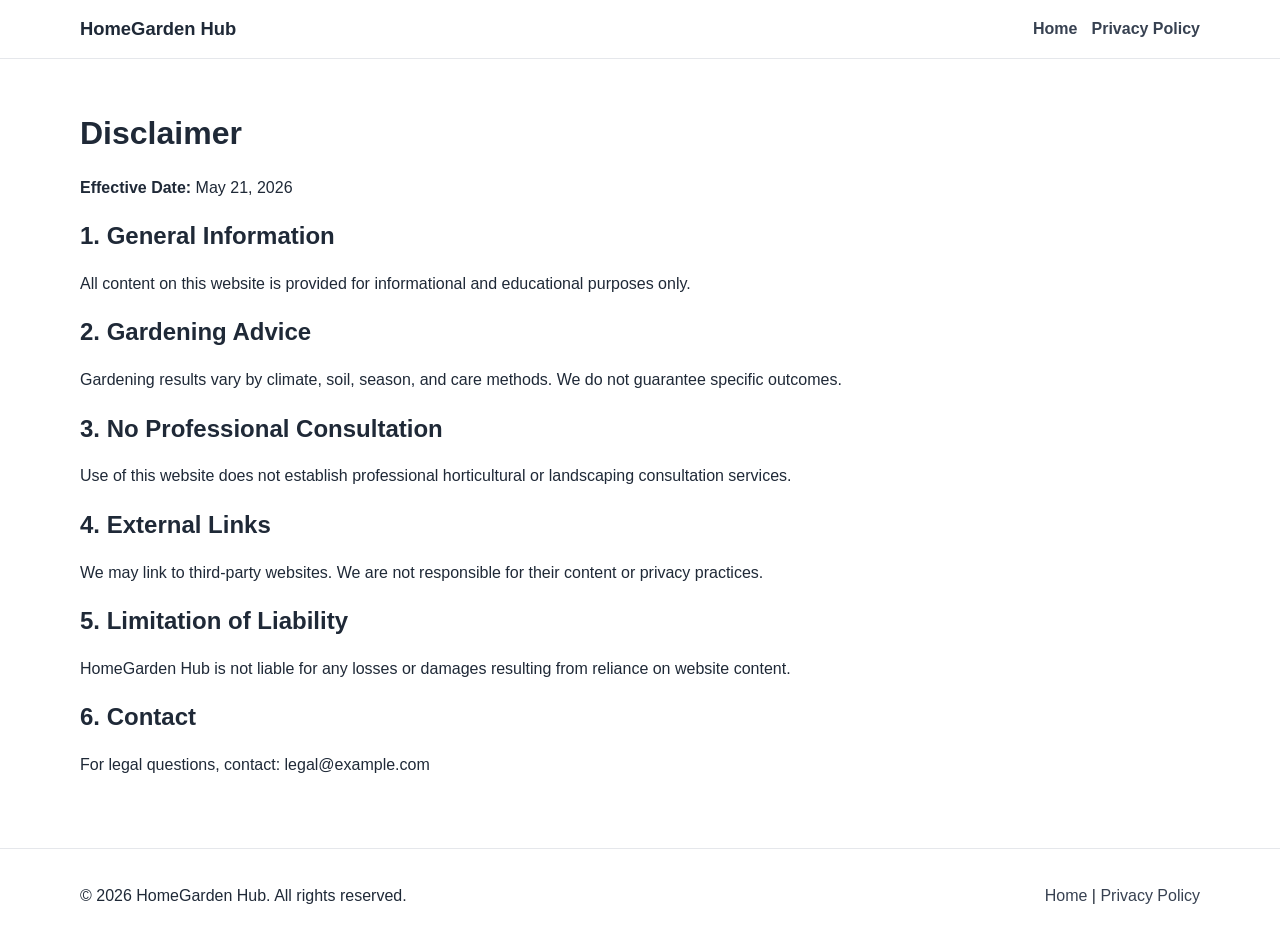
<file: public/disclaimer.html>
<!DOCTYPE html>
<html lang="en">
<head>
  <meta charset="UTF-8" />
  <meta name="viewport" content="width=device-width, initial-scale=1.0" />
  <title>Disclaimer | HomeGarden Hub</title>
  <meta name="description" content="Read HomeGarden Hub's disclaimer regarding gardening advice, external links, and limitations of liability." />
  <meta name="robots" content="index, follow" />
  <link rel="canonical" href="https://www.example.com/disclaimer.html" />
  <link rel="stylesheet" href="style.css" />
</head>
<body>
  <header class="site-header">
    <div class="container nav-wrap">
      <a href="index.html" class="logo">HomeGarden Hub</a>
      <nav>
        <ul class="nav-links">
          <li><a href="index.html">Home</a></li>
          <li><a href="privacy-policy.html">Privacy Policy</a></li>
        </ul>
      </nav>
    </div>
  </header>

  <main class="section">
    <div class="container legal">
      <h1>Disclaimer</h1>
      <p><strong>Effective Date:</strong> May 21, 2026</p>

      <h2>1. General Information</h2>
      <p>All content on this website is provided for informational and educational purposes only.</p>

      <h2>2. Gardening Advice</h2>
      <p>Gardening results vary by climate, soil, season, and care methods. We do not guarantee specific outcomes.</p>

      <h2>3. No Professional Consultation</h2>
      <p>Use of this website does not establish professional horticultural or landscaping consultation services.</p>

      <h2>4. External Links</h2>
      <p>We may link to third-party websites. We are not responsible for their content or privacy practices.</p>

      <h2>5. Limitation of Liability</h2>
      <p>HomeGarden Hub is not liable for any losses or damages resulting from reliance on website content.</p>

      <h2>6. Contact</h2>
      <p>For legal questions, contact: legal@example.com</p>
    </div>
  </main>

  <footer class="site-footer">
    <div class="container footer-wrap">
      <p>© <span id="year"></span> HomeGarden Hub. All rights reserved.</p>
      <div>
        <a href="index.html">Home</a> |
        <a href="privacy-policy.html">Privacy Policy</a>
      </div>
    </div>
  </footer>
  <script src="script.js"></script>
</body>
</html>
</file>
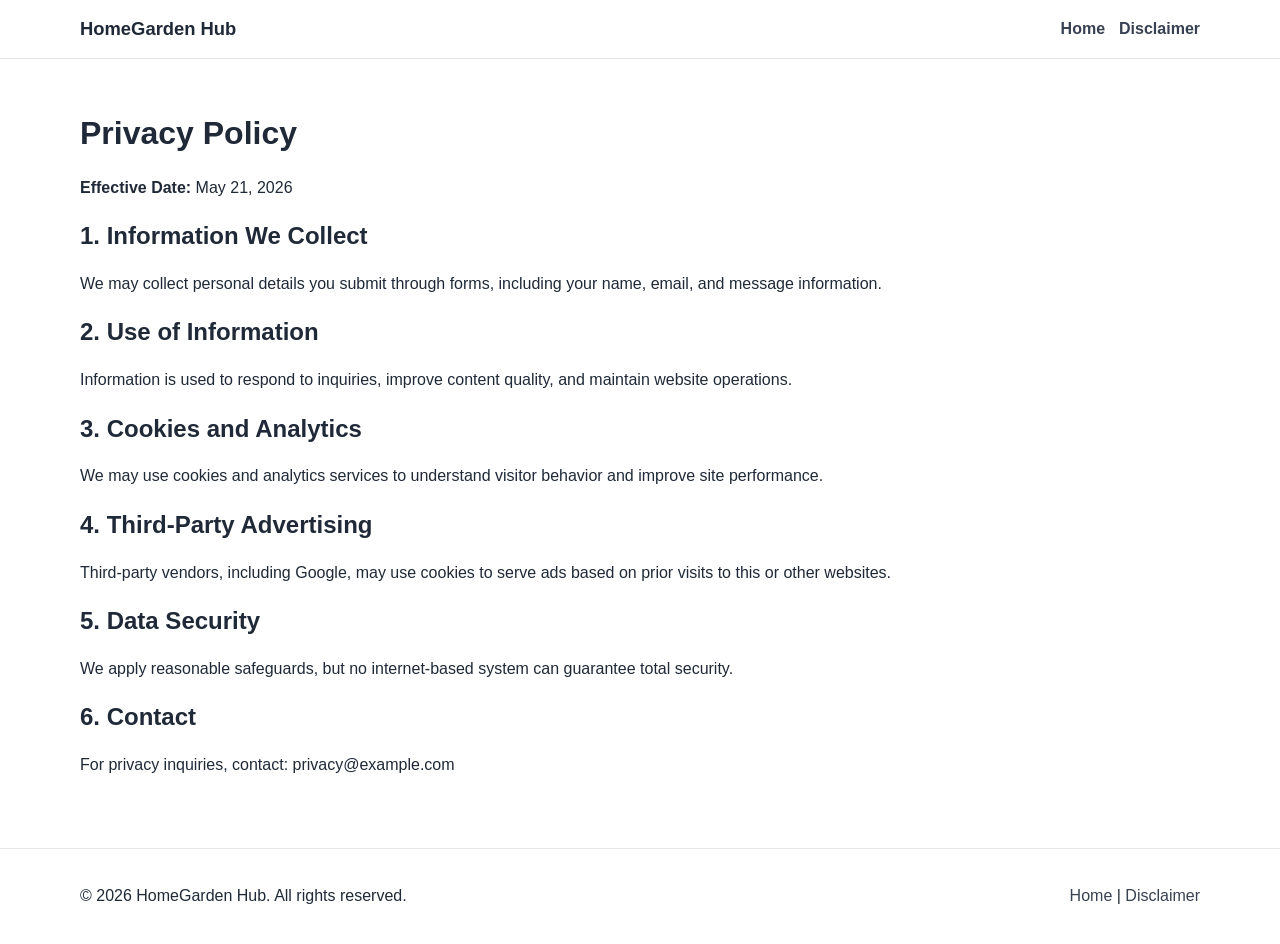
<file: public/privacy-policy.html>
<!DOCTYPE html>
<html lang="en">
<head>
  <meta charset="UTF-8" />
  <meta name="viewport" content="width=device-width, initial-scale=1.0" />
  <title>Privacy Policy | HomeGarden Hub</title>
  <meta name="description" content="Read HomeGarden Hub's privacy policy on data collection, cookies, and advertising services." />
  <meta name="robots" content="index, follow" />
  <link rel="canonical" href="https://www.example.com/privacy-policy.html" />
  <link rel="stylesheet" href="style.css" />
</head>
<body>
  <header class="site-header">
    <div class="container nav-wrap">
      <a href="index.html" class="logo">HomeGarden Hub</a>
      <nav>
        <ul class="nav-links">
          <li><a href="index.html">Home</a></li>
          <li><a href="disclaimer.html">Disclaimer</a></li>
        </ul>
      </nav>
    </div>
  </header>

  <main class="section">
    <div class="container legal">
      <h1>Privacy Policy</h1>
      <p><strong>Effective Date:</strong> May 21, 2026</p>

      <h2>1. Information We Collect</h2>
      <p>We may collect personal details you submit through forms, including your name, email, and message information.</p>

      <h2>2. Use of Information</h2>
      <p>Information is used to respond to inquiries, improve content quality, and maintain website operations.</p>

      <h2>3. Cookies and Analytics</h2>
      <p>We may use cookies and analytics services to understand visitor behavior and improve site performance.</p>

      <h2>4. Third-Party Advertising</h2>
      <p>Third-party vendors, including Google, may use cookies to serve ads based on prior visits to this or other websites.</p>

      <h2>5. Data Security</h2>
      <p>We apply reasonable safeguards, but no internet-based system can guarantee total security.</p>

      <h2>6. Contact</h2>
      <p>For privacy inquiries, contact: privacy@example.com</p>
    </div>
  </main>

  <footer class="site-footer">
    <div class="container footer-wrap">
      <p>© <span id="year"></span> HomeGarden Hub. All rights reserved.</p>
      <div>
        <a href="index.html">Home</a> |
        <a href="disclaimer.html">Disclaimer</a>
      </div>
    </div>
  </footer>
  <script src="script.js"></script>
</body>
</html>
</file>
<file: public/style.css>
:root{
  --bg:#ffffff;
  --text:#1f2937;
  --muted:#f0fdf4;
  --primary:#15803d;
  --primary-dark:#166534;
  --border:#e5e7eb;
}
*{box-sizing:border-box}
body{
  margin:0;
  font-family:Arial,sans-serif;
  color:var(--text);
  background:var(--bg);
  line-height:1.65;
}
.container{width:min(1120px,92%);margin:0 auto}
.site-header{
  position:sticky;top:0;z-index:100;background:#fff;border-bottom:1px solid var(--border);
}
.nav-wrap{display:flex;justify-content:space-between;align-items:center;padding:14px 0}
.logo{text-decoration:none;color:var(--text);font-size:1.15rem;font-weight:700}
.nav-links{list-style:none;display:flex;gap:14px;margin:0;padding:0}
.nav-links a{text-decoration:none;color:#374151;font-weight:600}
.hero{padding:50px 0}
.hero-grid{display:grid;grid-template-columns:1.2fr 1fr;gap:24px;align-items:center}
.hero img{width:100%;border-radius:12px;border:1px solid var(--border)}
.section{padding:54px 0}
.muted{background:var(--muted)}
h1,h2,h3{line-height:1.25}
.cards{display:grid;grid-template-columns:repeat(auto-fit,minmax(240px,1fr));gap:18px}
.card{background:#fff;border:1px solid var(--border);border-radius:12px;overflow:hidden}
.card img{width:100%;height:180px;object-fit:cover}
.card-body{padding:14px}
.article article{max-width:880px}
.btn{
  display:inline-block;background:var(--primary);color:#fff;text-decoration:none;border:none;
  padding:10px 16px;border-radius:8px;font-weight:700;cursor:pointer;
}
.btn:hover{background:var(--primary-dark)}
.contact-form{max-width:620px;display:grid;gap:10px}
input,textarea{
  width:100%;padding:10px;border:1px solid #d1d5db;border-radius:8px;font:inherit;
}
.site-footer{border-top:1px solid var(--border);padding:18px 0;background:#fff}
.footer-wrap{display:flex;justify-content:space-between;align-items:center;gap:12px;flex-wrap:wrap}
.footer-wrap a{text-decoration:none;color:#374151}
.legal h1{margin-top:0}
@media (max-width:860px){.hero-grid{grid-template-columns:1fr}}
</file>
